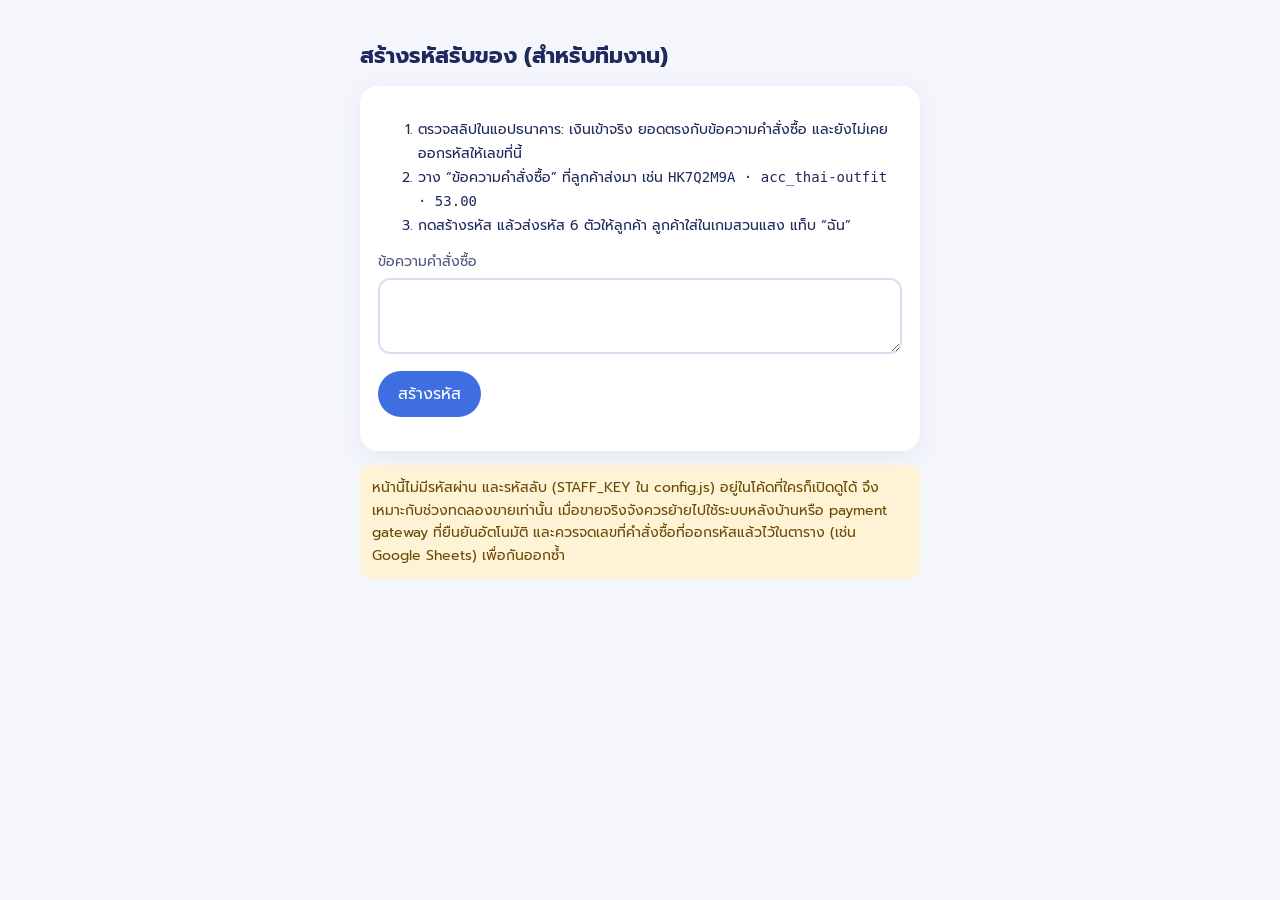
<file: staff.html>
<!DOCTYPE html>
<html lang="th">
<head>
    <meta charset="UTF-8">
    <meta name="viewport" content="width=device-width, initial-scale=1.0">
    <meta name="robots" content="noindex, nofollow">
    <title>Hikari · สร้างรหัสรับของ (ทีมงาน)</title>
    <link rel="stylesheet" href="https://fonts.googleapis.com/css2?family=Prompt:wght@400;600&display=swap">
    <style>
        body { margin: 0; font-family: "Prompt", Arial, sans-serif; background: #f5f6fc; color: #1f2a5c; }
        main { max-width: 560px; margin: 0 auto; padding: 24px 16px; }
        h1 { font-size: 22px; }
        .card { background: #fff; border-radius: 18px; padding: 18px; box-shadow: 0 6px 24px rgba(52, 72, 140, 0.08); margin-bottom: 14px; }
        label { display: block; font-size: 14px; color: #4f587d; margin-bottom: 6px; }
        textarea, input { width: 100%; box-sizing: border-box; padding: 12px; font: inherit; border: 2px solid #d9def0; border-radius: 12px; }
        button { margin-top: 10px; min-height: 46px; padding: 0 20px; border: 0; border-radius: 999px; background: #3e6ee0; color: #fff; font: inherit; cursor: pointer; }
        .code { font-size: 34px; font-weight: 600; letter-spacing: 6px; margin: 8px 0; }
        .warn { background: #fff3d6; color: #6b4a08; border-radius: 12px; padding: 12px; font-size: 14px; line-height: 1.6; }
        ol { line-height: 1.7; font-size: 14px; }
    </style>
</head>
<body>
<main>
    <h1>สร้างรหัสรับของ (สำหรับทีมงาน)</h1>
    <div class="card">
        <ol>
            <li>ตรวจสลิปในแอปธนาคาร: เงินเข้าจริง ยอดตรงกับข้อความคำสั่งซื้อ และยังไม่เคยออกรหัสให้เลขที่นี้</li>
            <li>วาง “ข้อความคำสั่งซื้อ” ที่ลูกค้าส่งมา เช่น <code>HK7Q2M9A · acc_thai-outfit · 53.00</code></li>
            <li>กดสร้างรหัส แล้วส่งรหัส 6 ตัวให้ลูกค้า ลูกค้าใส่ในเกมสวนแสง แท็บ “ฉัน”</li>
        </ol>
        <label for="line">ข้อความคำสั่งซื้อ</label>
        <textarea id="line" rows="2"></textarea>
        <button id="make" type="button">สร้างรหัส</button>
        <p id="out" role="status"></p>
    </div>
    <p class="warn">หน้านี้ไม่มีรหัสผ่าน และรหัสลับ (STAFF_KEY ใน config.js) อยู่ในโค้ดที่ใครก็เปิดดูได้ จึงเหมาะกับช่วงทดลองขายเท่านั้น เมื่อขายจริงจังควรย้ายไปใช้ระบบหลังบ้านหรือ payment gateway ที่ยืนยันอัตโนมัติ และควรจดเลขที่คำสั่งซื้อที่ออกรหัสแล้วไว้ในตาราง (เช่น Google Sheets) เพื่อกันออกซ้ำ</p>
</main>
<script src="config.js"></script>
<script src="pay.js"></script>
<script>
    document.getElementById("make").addEventListener("click", function () {
        const out = document.getElementById("out");
        const o = parseOrderLine(document.getElementById("line").value);
        if (!o) {
            out.textContent = "อ่านข้อความไม่ได้ ต้องเป็นรูปแบบ  เลขที่ · รหัสสินค้า · ยอดเงิน";
            return;
        }
        out.innerHTML = "";
        const info = document.createElement("div");
        info.textContent = "เลขที่ " + o.id + " · " + o.item + " · ฿" + o.amount.toFixed(2);
        const code = document.createElement("div");
        code.className = "code";
        code.textContent = redeemCode(o.id, o.amount, o.item);
        out.append(info, code);
    });
</script>
</body>
</html>
</file>
